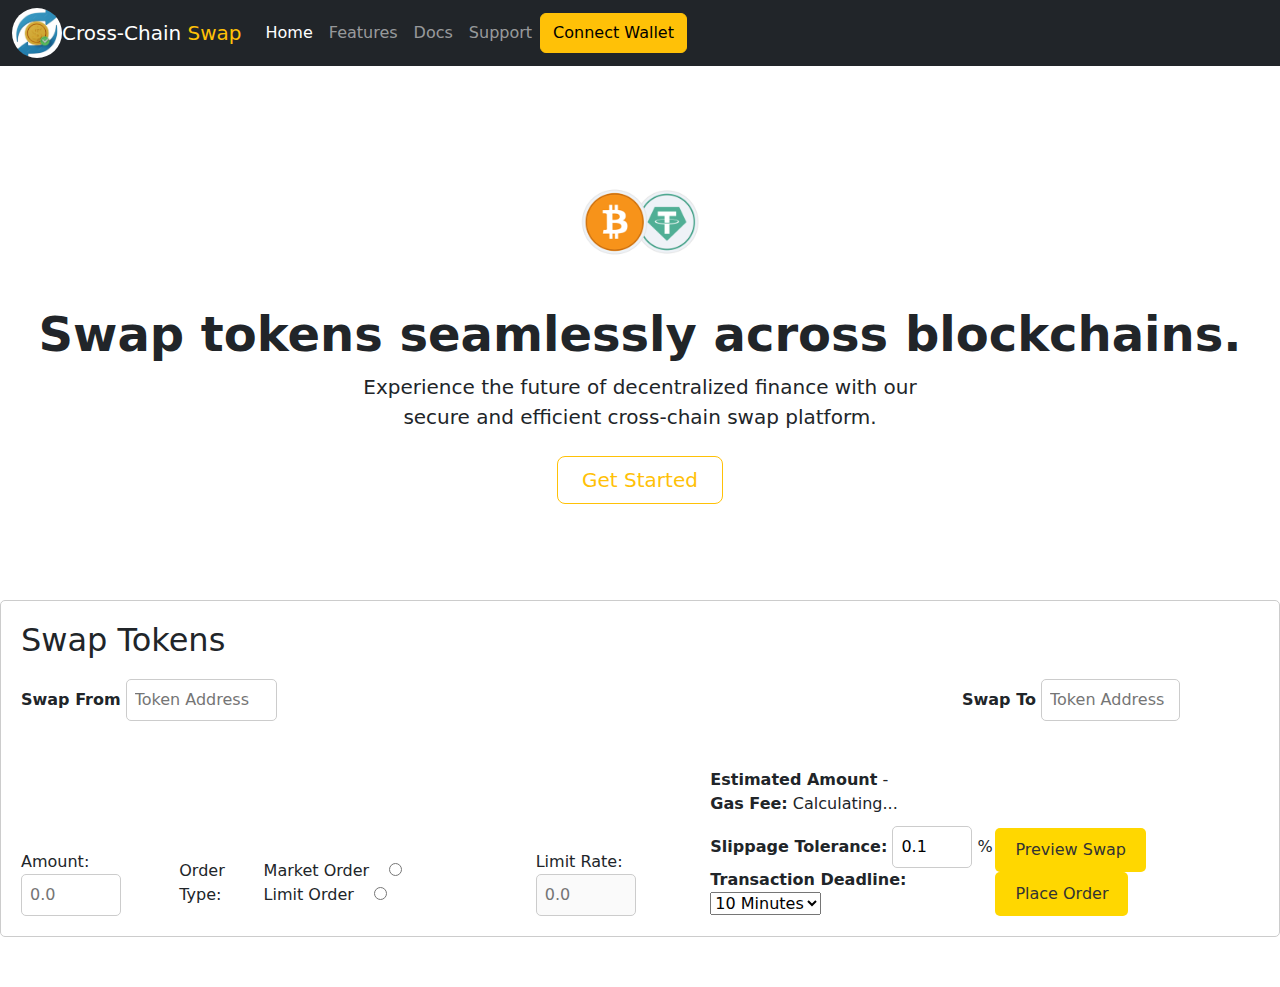
<file: chatgtp/from-scratch/index.html>
<!DOCTYPE html>
<html lang="en">
<head>
    <meta charset="UTF-8">
    <meta name="viewport" content="width=device-width, initial-scale=1.0">
    <title>Document</title>
    <link rel="stylesheet" href="/chatgtp/from-scratch/style.css">
    <link rel="stylesheet" href="/node_modules/bootstrap/dist/css/bootstrap.css">
</head>
<body class="bg-color-success">
    <nav class="navbar navbar-dark bg-dark navbar-expand-lg navbar-light bg-light">
        <div class="container-fluid">
        


                <img class="image-logo"src="/logo.png" height="50px" style="border-radius: 50px;" alt="Cross-Chain Token Swap Logo">



          <a class="navbar-brand" href="#">Cross-Chain <span class="text-warning ">Swap</a>
          <button class="navbar-toggler" type="button" data-bs-toggle="collapse" data-bs-target="#navbarSupportedContent" aria-controls="navbarSupportedContent" aria-expanded="false" aria-label="Toggle navigation">
            <span class="navbar-toggler-icon"></span>
          </button>
          <div class="collapse navbar-collapse" id="navbarSupportedContent">
            <ul class="navbar-nav me-auto mb-2 mb-lg-0">
              <li class="nav-item">
                <a class="nav-link active" aria-current="page" href="#">Home</a>
              </li>
              <li class="nav-item">
                <a class="nav-link" href="#">Features</a>
              </li>
              <li class="nav-item">
                <a class="nav-link" href="#">Docs</a>
              </li>
              <li class="nav-item">
                <a class="nav-link" href="#">Support</a>
              </li>

              <button type="button" class="btn btn-warning">Connect Wallet</button>


            </ul>
          </div>
        </div>
      </nav>
<!--hero section-->

<!--<section class="hero-section">
    <div class="hero-text-container">
      <h2>Swap tokens seamlessly across blockchains.</h2>
      <p>Experience the future of decentralized finance with our secure and efficient cross-chain swap platform.</p>
      <button class="get-started-btn">Get Started</button>
    </div>
  </section>
-->




  <div class="px-4 py-5 my-5 text-center hero-section">
    <img class="d-block mx-auto mb-4" src="/images/BTC-USDT-300x300-1-150x150@2x.png" alt="" width="120" >
    <h1 class="display-5 fw-bold">Swap tokens seamlessly across blockchains.</h1>
    <div class="col-lg-6 mx-auto hero-text-container">
      <p class="lead mb-4">Experience the future of decentralized finance with our secure and efficient cross-chain swap platform.</p>
      <div class="d-grid gap-2 d-sm-flex justify-content-sm-center">
        <button type="button" class="btn btn-outline-warning btn-lg px-4 get-started-btn">Get Started</button>
      </div>
    </div>
  </div>






























































    
  <section class="swap-interface mobile bg-dark   text-bg-dark ">
    <h2>Swap Tokens</h2>

    <div class="token-selection">
      <div class="from-token">
        <label for="swap-from">Swap From:</label>
        <select id="swap-from">
          <option value="eth">Ethereum (ETH)</option>
          <option value="usdc">USD Coin (USDC)</option>
          </select>
      </div>
      <div class="to-token">
        <label for="swap-to">Swap To:</label>
        <select id="swap-to">
          <option value="eth">Ethereum (ETH)</option>
          <option value="usdc">USD Coin (US USDC)</option>
          </select>
      </div>
    </div>
    <hr>

    <div  class="swap-details">
      <div class="swap-amount" >
        <label for="swap-amount" >Amount:</label>
        <input type="number" id="swap-amount" placeholder="0.0">
        <div class="amount-controls">
          <button id="use-max-balance" class="btn  btn-sm btn-warning">Use Max</button> </div>
      </div>
<hr>
      <div class="order-type-section card bg-warning ">
        <div class="card  text-bg-dark bg-dark  " style="margin-top: 30px; padding: 20px;">

        <label class="card-header "style="margin: auto;" for="order-type">Order Type:</label>
        <div class="radio-buttons" >

          <label for="market-order">Market Order</label>
          <input type="radio" id="market-order" name="order-type" value="market"><hr>
          <label for="limit-order">Limit Order</label>
          <input type="radio" id="limit-order" name="order-type" value="limit">
        </div>

        <hr>

        <div class="limit-order-details" id="limit-order-section">
          <label for="limit-rate">Limit Rate:</label>
          <input type="number" id="limit-rate" placeholder="0.0" disabled>
        </div>
      <hr>
      </div>

      <div class="swap-summary card   bg-dark   text-bg-dark ">
        <div class="estimated-amount">
          <label for="estimated-amount">Estimated Amount:</label>
          <span id="estimated-amount">-</span>
        </div>
        <hr>
        <div class="gas-fee-section">
          <label for="gas-fee">Gas Fee:</label>
          <span id="gas-fee">Calculating...</span>
        </div>
        <hr>
        <div class="advanced-options" id="advanced-options-section">
          <label for="slippage-tolerance">Slippage Tolerance:</label>
          <input type="number" id="slippage-tolerance" min="0" max="1" step="0.01" value="0.1">
          <span>%</span>
          <hr>
          <div class="txn-deadline-section">
            <label for="txn-deadline">Transaction Deadline:</label>
            <select id="txn-deadline">
              <option value="10">10 Minutes</option>
              <option value="30">30 Minutes</option>
              <option value="60">1 Hour</option>
            </select>
          </div>
        </div>
      </div>
      <div class="swap-actions">
        <button id="preview-swap" class="btn btn-outline-light ">Preview Swap</button>
        <button id="place-order"  class="btn btn-outline-light ">Place Order</button>
      </div>
    </div>
  </section>








  
<div class="desktop">






  
  <section class="swap-interface">
    <h2>Swap Tokens</h2>

    <div class="token-selection">
      <div class="from-token">
        <label for="from-token-address"><p class ="from">Swap From</p></label>
        <input type="text" id="from-token-address" placeholder="Token Address">
      </div>
      <div class="to-token">
        <label for="to-token-address"><p class ="from">Swap To</p></label>
        <input type="text" id="to-token-address" placeholder="Token Address">
      </div>
    </div>

    <div class="swap-details">
      <div class="swap-amount">
        <label for="from-amount">Amount:</label>
        <input type="number" id="from-amount" placeholder="0.0">
      </div>

      <div class="order-type-section">
        <label for="order-type">Order Type:</label>
        <div class="radio-buttons">
          <label for="market-order">Market Order</label>
          <input type="radio" id="market-order" name="order-type" value="market">
          <label for="limit-order">Limit Order</label>
          <input type="radio" id="limit-order" name="order-type" value="limit">
        </div>
        <div class="limit-order-details" id="limit-order-section">
          <label for="limit-rate">Limit Rate:</label>
          <input type="number" id="limit-rate" placeholder="0.0" disabled>
        </div>
      </div>

      <div class="swap-summary">
        <div class="estimated-amount">
          <label for="estimated-amount">Estimated Amount</label>
          <span id="estimated-amount">-</span>
        </div>
        <div class="gas-fee-section">
          <label for="gas-fee">Gas Fee:</label>
          <span id="gas-fee">Calculating...</span>
        </div>
        <div class="advanced-options" id="advanced-options-section">
          <label for="slippage-tolerance">Slippage Tolerance:</label>
          <input type="number" id="slippage-tolerance" min="0" max="1" step="0.01" value="0.1">
          <span>%</span>
          <div class="txn-deadline-section">
            <label for="txn-deadline">Transaction Deadline:</label>
            <select id="txn-deadline">
              <option value="10">10 Minutes</option>
              <option value="30">30 Minutes</option>
              <option value="60">1 Hour</option>
            </select>
          </div>
        </div>
      </div>

      <div class="swap-actions">
        <button id="preview-swap">Preview Swap</button>
        <button id="place-order">Place Order</button>
      </div>
    </div>
  </section>
</div>





  
  





    <script src="/node_modules/bootstrap/dist/js/bootstrap.js"></script>
</body>
</html>
</file>
<file: chatgtp/from-scratch/style.css>
/* Reset CSS */
* {
    margin: 0;
    padding: 0;
    box-sizing: border-box;
  }
  
  /* Global Styles */
  body {
    font-family: Arial, sans-serif;
  }
  .round{
max-width:1400px ;
margin: auto;
  }
  .header {
    background-color: #333;
    color: #fff;
    padding: 20px;
    display: flex;
    justify-content: space-between;
    align-items: center;
  }
  
  .logo-container {
    display: flex;
    align-items: center;
  }
  
  .logo-text {
    margin-left: 10px;
  }
  
  .navigation {
    display: flex;
    align-items: center;
  }
  
  .navigation ul {
    list-style: none;
    display: flex;
  }
  
  .navigation li {
    margin-right: 20px;
  }
  
  .navigation a {
    text-decoration: none;
    color: #fff;
    transition: color 0.3s ease;
  }
  
  .navigation a:hover {
    color: #ffd700;
  }
  
  .get-started-btn {
    background-color: #ffd700;
    color: #333;
    border: none;
    padding: 10px 20px;
    font-size: 16px;
    border-radius: 5px;
    cursor: pointer;
    transition: background-color 0.3s ease;
  }
  
  .get-started-btn:hover {
    background-color: #ffc107;
  }
  
  .main-content {
    padding: 20px;
  }
  
  .hero-section {
    text-align: center;
    margin-bottom: 50px;
  }
  
  .swap-interface {
    border: 1px solid #ccc;
    padding: 20px;
    border-radius: 5px;
    margin-bottom: 50px;
  }
  
  .swap-interface h2 {
    margin-bottom: 20px;
  }
  
  .token-selection {
    display: flex;
    justify-content: space-between;
    margin-bottom: 20px;
  }
  
  .token-selection label {
    font-weight: bold;
  }
  
  .token-selection input {
    width: calc(50% - 10px);
    padding: 8px;
    border: 1px solid #ccc;
    border-radius: 5px;
  }
  
  .swap-details {
    display: flex;
    justify-content: space-between;
    align-items: flex-end;
  }
  
  .swap-details input[type="number"] {
    width: 100px;
    padding: 8px;
    border: 1px solid #ccc;
    border-radius: 5px;
  }
  
  .order-type-section {
    display: flex;
    align-items: center;
  }
  
  .radio-buttons input[type="radio"] {
    margin-right: 5px;
  }
  
  .radio-buttons label {
    margin-right: 15px;
  }
  
  .limit-order-details {
    margin-left: 20px;
  }
  
  .swap-summary {
    margin-top: 20px;
  }
  
  .swap-summary label {
    font-weight: bold;
  }
  
  .advanced-options {
    margin-top: 10px;
  }
  
  .advanced-options input[type="number"] {
    width: 80px;
    padding: 8px;
    border: 1px solid #ccc;
    border-radius: 5px;
  }
  
  .swap-actions {
    margin-top: 20px;
  }
  
  .swap-actions button {
    background-color: #ffd700;
    color: #333;
    border: none;
    padding: 10px 20px;
    font-size: 16px;
    border-radius: 5px;
    cursor: pointer;
    transition: background-color 0.3s ease;
  }
  
  .swap-actions button:hover {
    background-color: #ffc107;
  }
  
  .order-history {
    border: 1px solid #ccc;
    padding: 20px;
    border-radius: 5px;
  }
  
  .order-history h2 {
    margin-bottom: 20px;
  }
  
  .order-item {
    border-bottom: 1px solid #ccc;
    padding-bottom: 10px;
    margin-bottom: 10px;
  }
  
  .order-item:last-child {
    border-bottom: none;
    padding-bottom: 0;
    margin-bottom: 0;
  }
  
  .order-details {
    margin-bottom: 5px;
  }
  
  .order-status .status {
    font-weight: bold;
  }
  
  .footer {
    background-color: #333;
    color: #fff;
    padding: 20px;
    text-align: center;
  }
/* CSS */

/* Button hover effect */
button:hover {
    background-color: #6ab04c; /* New background color on hover */
    transition: background-color 0.3s ease; /* Smooth transition effect */
  }

  /* CSS */

/* Image hover effect */
img:hover {
    transform: scale(1.1); /* Scale up by 10% on hover */
    transition: transform 0.3s ease; /* Smooth transition effect */
  }
  /* Dark Theme */
.dark-theme {
    background-color: #222;
    color: #fff;
  }
  
  .dark-theme .header {
    background-color: #111;
  }
  
  .dark-theme .navigation a {
    color: #ddd;
  }
  
  .dark-theme .get-started-btn {
    background-color: #ddd;
    color: #333;
  }
  
  .dark-theme .swap-interface {
    border-color: #444;
  }
  
  .dark-theme .order-history,
  .dark-theme .footer {
    background-color: #111;
    color: #ddd;
  }
  

  /*  ||  small phone*/

@media screen and (max-width:480px){
  body{
    background-color: rgba(255, 0, 0, 0.145);

  }
  .header{
    display: block
  }
  .from{
    font-size: 0.9rem;
    display: inline;
  }
  .swap-details{
    display: flex;
    flex-direction: column;

  }
  .swap-amount{
    margin:auto
    
  }

  #margin-order{
    margin-right: -3px;
  }
  .swap-summary{
    margin: auto;
  }
 .swap-actions{
  margin:auto;
  display:flex;
  justify-content: space-between;
 }
#preview-swap,#place-order{
  margin: 10px;
}
.token-selection,.order-type-selection,.swap-amount{
  border-bottom: #6d6b6b1f solid 1px
}

/* Hamburger menu styles */
.hamburger-menu {
  display: none; /* Hide by default */
  cursor: pointer;
  padding: 10px;
}

.bar {
  width: 25px;
  height: 3px;
  background-color: #fff;
  margin: 5px 0;
}

/* Hide regular navigation on mobile */
.navigation ul {
  display: none;
}

/* Show navigation when hamburger menu is clicked */
.navigation.active ul {
  display: flex;
}
.swap-summary{
  border-radius: 15%;
  margin: 30px;
  padding: 20px;
}
.order-type-section{
  width: 100%;
  padding: 0%;
}

.swap-amount{display: flex;}
.desktop{
  display:none
}
}


@media screen and (min-width:480px){
  .mobile{
    display: none;
  }
}
</file>
